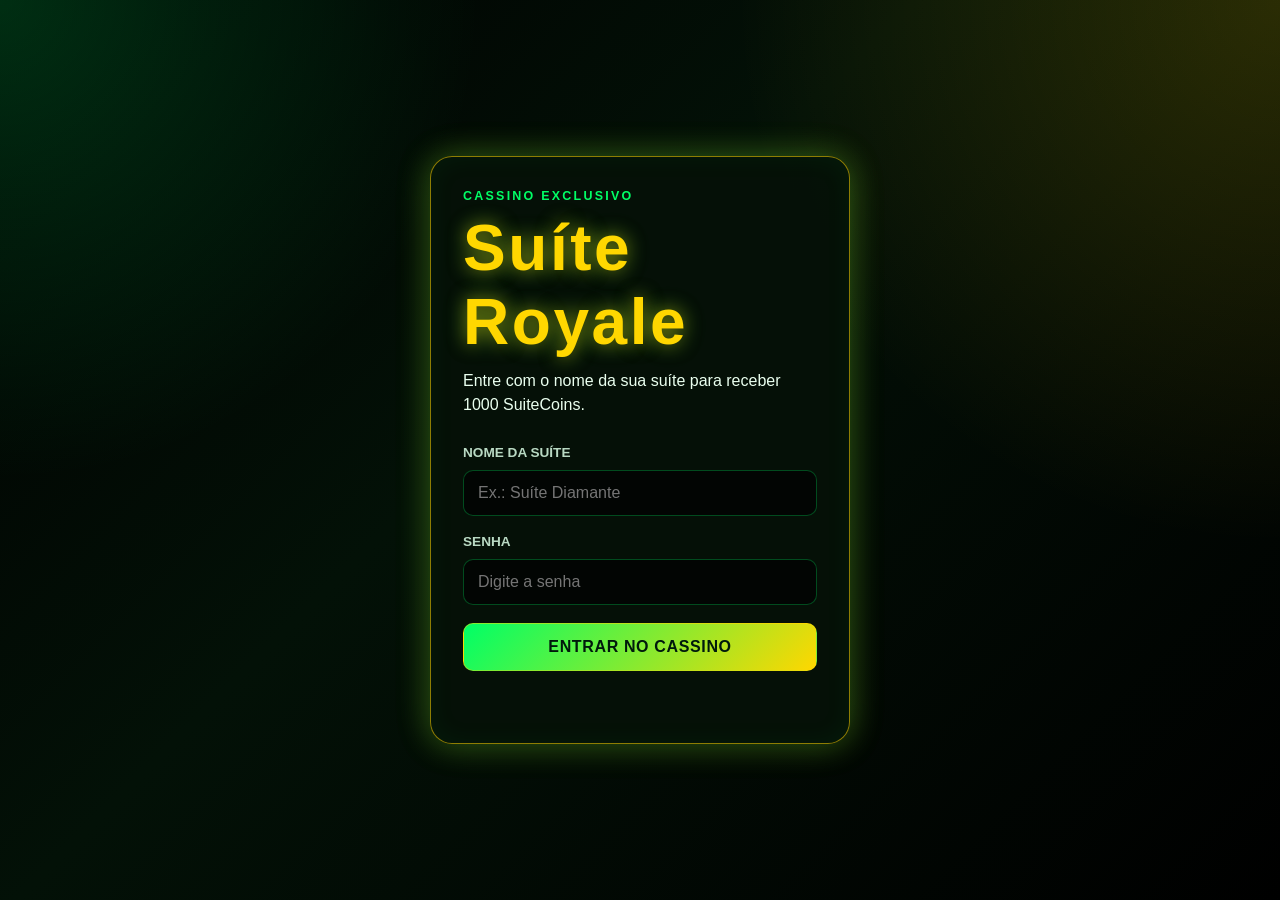
<file: index.html>
<!DOCTYPE html>
<html lang="pt-BR">
<head>
  <meta charset="UTF-8">
  <meta name="viewport" content="width=device-width, initial-scale=1.0">
  <title>Suíte Royale Login</title>
  <link rel="stylesheet" href="styles.css">
</head>
<body class="login-page">
  <main class="login-container" aria-labelledby="login-title">
    <p class="eyebrow">Cassino Exclusivo</p>
    <h1 id="login-title">Suíte Royale</h1>
    <p class="subtitle">Entre com o nome da sua suíte para receber 1000 SuiteCoins.</p>

    <form id="loginForm" novalidate>
      <label for="username">Nome da Suíte</label>
      <input type="text" id="username" name="username" placeholder="Ex.: Suíte Diamante" autocomplete="username">

      <label for="password">Senha</label>
      <input type="password" id="password" name="password" placeholder="Digite a senha" autocomplete="current-password">

      <button type="submit">Entrar no Cassino</button>
      <p id="message" class="message" role="alert" aria-live="polite"></p>
    </form>
  </main>

  <script src="login.js"></script>
</body>
</html>
</file>
<file: styles.css>
:root {
  --black: #000000;
  --panel: #061108;
  --panel-soft: #0b1d10;
  --green-dark: #006633;
  --green-neon: #00ff66;
  --gold: #ffd700;
  --gold-deep: #b8860b;
  --gold-hover: #ffea70;
  --white: #ffffff;
  --text: #fffbe8;
  --muted: #b9d9c3;
  --danger: #ff6b6b;
  --success: #8dffb3;
}

* {
  box-sizing: border-box;
}

body {
  min-height: 100vh;
  margin: 0;
  font-family: Arial, Helvetica, sans-serif;
  color: var(--text);
  background:
    radial-gradient(circle at top left, rgba(0, 255, 102, 0.18), transparent 30rem),
    radial-gradient(circle at top right, rgba(255, 215, 0, 0.16), transparent 34rem),
    linear-gradient(135deg, #000000 0%, #031107 42%, #000000 100%);
}

.login-page,
.casino-page {
  display: flex;
  align-items: center;
  justify-content: center;
  padding: 24px;
}

.login-page {
  min-height: 100vh;
}

.casino-page {
  align-items: flex-start;
}

.login-container,
.casino-shell {
  width: min(100%, 420px);
  border: 1px solid rgba(255, 215, 0, 0.55);
  border-radius: 22px;
  background: rgba(6, 17, 8, 0.95);
  box-shadow: 0 0 35px rgba(0, 255, 102, 0.18), 0 0 35px rgba(255, 215, 0, 0.22), inset 0 0 28px rgba(0, 255, 102, 0.05);
  padding: 32px;
}

.casino-shell {
  width: min(100%, 1220px);
}

.casino-header {
  display: grid;
  place-items: center;
  gap: 10px;
}

.casino-logo {
  width: min(100%, 540px);
  filter: drop-shadow(0 0 18px rgba(0, 255, 102, 0.45)) drop-shadow(0 0 18px rgba(255, 215, 0, 0.24));
}

.eyebrow {
  margin: 0 0 8px;
  color: var(--green-neon);
  font-size: 0.78rem;
  font-weight: 800;
  letter-spacing: 0.18em;
  text-transform: uppercase;
}

h1,
h2,
h3,
p {
  margin-top: 0;
}

h1 {
  margin-bottom: 10px;
  color: var(--gold);
  font-size: clamp(2rem, 6vw, 4rem);
  letter-spacing: 0.04em;
  text-shadow: 0 0 18px rgba(255, 215, 0, 0.5), 0 0 24px rgba(0, 255, 102, 0.25);
}

.subtitle {
  margin-bottom: 28px;
  color: #eaffef;
  line-height: 1.5;
}

form {
  display: grid;
  gap: 10px;
}

label,
.panel-label {
  color: var(--muted);
  font-size: 0.85rem;
  font-weight: 700;
  text-transform: uppercase;
}

input {
  width: 100%;
  padding: 13px 14px;
  margin-bottom: 8px;
  border: 1px solid rgba(0, 255, 102, 0.28);
  border-radius: 10px;
  outline: none;
  background: #020503;
  color: var(--text);
  font-size: 1rem;
}

input:focus {
  border-color: var(--green-neon);
  box-shadow: 0 0 0 3px rgba(0, 255, 102, 0.16);
}

button {
  width: 100%;
  padding: 14px;
  border: 1px solid rgba(255, 215, 0, 0.45);
  border-radius: 10px;
  background: linear-gradient(135deg, var(--green-neon), var(--gold));
  color: #001a0c;
  cursor: pointer;
  font-size: 1rem;
  font-weight: 900;
  letter-spacing: 0.04em;
  text-transform: uppercase;
  transition: transform 0.2s ease, box-shadow 0.2s ease, background 0.2s ease, opacity 0.2s ease;
}

button:hover:not(:disabled) {
  transform: translateY(-1px);
  background: linear-gradient(135deg, var(--gold-hover), var(--green-neon));
  box-shadow: 0 8px 24px rgba(0, 255, 102, 0.25), 0 0 18px rgba(255, 215, 0, 0.22);
}

button:disabled {
  cursor: not-allowed;
  opacity: 0.45;
}

.message {
  min-height: 22px;
  margin: 8px 0 0;
  color: var(--danger);
  font-weight: 700;
  text-align: center;
}

.hero-card {
  width: 100%;
  margin-bottom: 24px;
  padding-bottom: 18px;
  border-bottom: 1px solid rgba(0, 255, 102, 0.22);
  text-align: center;
}

.player-panel,
.games-grid,
.future-grid,
.rankings-grid {
  display: grid;
  gap: 18px;
}

.player-panel,
.rankings-grid {
  grid-template-columns: repeat(2, minmax(0, 1fr));
  margin-bottom: 28px;
}

.player-panel > div,
.game-card,
.future-card,
.ranking-card {
  border: 1px solid rgba(255, 215, 0, 0.28);
  border-radius: 18px;
  background:
    linear-gradient(180deg, rgba(0, 255, 102, 0.08), rgba(6, 17, 8, 0.96)),
    radial-gradient(circle at top right, rgba(255, 215, 0, 0.12), transparent 55%);
  padding: 20px;
}

.player-panel strong {
  display: block;
  margin-top: 8px;
  color: var(--gold);
  font-size: clamp(1.3rem, 4vw, 2rem);
  text-shadow: 0 0 16px rgba(255, 215, 0, 0.28);
}

.games-section,
.future-section,
.rankings-section {
  margin-top: 26px;
}

.section-heading {
  margin-bottom: 18px;
  text-align: center;
}

.compact-heading {
  margin-bottom: 14px;
}

.section-heading h2,
.ranking-card h3 {
  margin-bottom: 10px;
  color: var(--gold);
  font-size: clamp(1.4rem, 4vw, 2.4rem);
}

.bet-message {
  min-height: 52px;
  margin: 0 auto;
  max-width: 840px;
  border: 1px solid rgba(0, 255, 102, 0.35);
  border-radius: 14px;
  background: rgba(0, 0, 0, 0.34);
  color: #eaffef;
  font-weight: 700;
  line-height: 1.5;
  padding: 12px 14px;
  transition: border-color 0.2s ease, box-shadow 0.2s ease, color 0.2s ease;
}

.bet-message.win {
  border-color: rgba(0, 255, 102, 0.8);
  box-shadow: 0 0 24px rgba(0, 255, 102, 0.22);
  color: var(--success);
}

.bet-message.loss {
  border-color: rgba(255, 107, 107, 0.7);
  box-shadow: 0 0 20px rgba(255, 107, 107, 0.14);
  color: var(--danger);
}

.ranking-card {
  position: relative;
  overflow: hidden;
}

.ranking-card::before {
  position: absolute;
  inset: 0;
  pointer-events: none;
  content: '';
  background: linear-gradient(120deg, transparent, rgba(0, 255, 102, 0.08), transparent);
}

.ranking-icon {
  display: inline-grid;
  width: 42px;
  height: 42px;
  place-items: center;
  margin-bottom: 10px;
  border-radius: 999px;
  background: #001a0c;
  box-shadow: inset 0 0 0 1px rgba(0, 255, 102, 0.42), 0 0 16px rgba(0, 255, 102, 0.22);
}

.ranking-list {
  display: grid;
  gap: 10px;
  margin: 0;
  padding-left: 22px;
}

.ranking-list li {
  color: var(--white);
  line-height: 1.35;
}

.ranking-list li::marker {
  color: var(--gold);
  font-weight: 900;
}

.ranking-list span,
.ranking-list strong {
  display: block;
}

.ranking-list strong {
  color: var(--green-neon);
  font-size: 0.92rem;
}

.games-grid {
  grid-template-columns: repeat(3, minmax(0, 1fr));
}

.game-card {
  position: relative;
  display: flex;
  min-height: 410px;
  flex-direction: column;
  overflow: hidden;
  transition: border-color 0.25s ease, box-shadow 0.25s ease, transform 0.25s ease;
}

.game-card::after {
  position: absolute;
  inset: 0;
  pointer-events: none;
  content: '';
  opacity: 0;
  transition: opacity 0.25s ease;
}

.game-card.is-betting {
  box-shadow: 0 0 26px rgba(255, 215, 0, 0.18), 0 0 30px rgba(0, 255, 102, 0.12);
}

.game-card.is-winning {
  animation: cardPulseWin 0.75s ease;
  border-color: rgba(0, 255, 102, 0.9);
  box-shadow: 0 0 34px rgba(0, 255, 102, 0.28), 0 0 20px rgba(255, 215, 0, 0.18);
}

.game-card.is-losing {
  animation: cardShakeLoss 0.45s ease;
  border-color: rgba(255, 107, 107, 0.85);
  box-shadow: 0 0 28px rgba(255, 107, 107, 0.12);
}

.game-card.is-winning::after {
  background: radial-gradient(circle, rgba(0, 255, 102, 0.2), transparent 58%);
  opacity: 1;
}

.game-card.is-losing::after {
  background: radial-gradient(circle, rgba(255, 107, 107, 0.14), transparent 58%);
  opacity: 1;
}

.game-icon,
.future-card span {
  display: inline-grid;
  width: 48px;
  height: 48px;
  place-items: center;
  margin-bottom: 14px;
  border-radius: 50%;
  background: linear-gradient(135deg, var(--gold), var(--green-neon));
  color: #001a0c;
  font-size: 1.45rem;
  box-shadow: 0 0 18px rgba(0, 255, 102, 0.24);
}

.game-type {
  margin-bottom: 8px;
  color: var(--green-neon);
  font-size: 0.76rem;
  font-weight: 900;
  letter-spacing: 0.08em;
  text-transform: uppercase;
}

.game-card h3 {
  margin: 0 0 10px;
  color: var(--gold);
  font-size: 1.18rem;
}

.game-card p:not(.game-type) {
  color: #eaffef;
  line-height: 1.5;
}

.game-meta {
  display: grid;
  gap: 8px;
  margin: auto 0 14px;
}

.game-meta span {
  display: inline-flex;
  justify-content: center;
  border: 1px solid rgba(0, 255, 102, 0.25);
  border-radius: 999px;
  background: rgba(0, 0, 0, 0.32);
  color: #fff4ad;
  font-size: 0.86rem;
  font-weight: 700;
  padding: 7px 10px;
}

.card-balance {
  color: var(--green-neon);
}

.card-result {
  min-height: 72px;
  border: 1px solid rgba(255, 215, 0, 0.22);
  border-radius: 12px;
  background: rgba(0, 0, 0, 0.3);
  color: #eaffef;
  font-size: 0.9rem;
  font-weight: 700;
  margin-bottom: 14px;
  padding: 10px;
}

.card-result.win {
  border-color: rgba(0, 255, 102, 0.75);
  color: var(--success);
}

.card-result.loss {
  border-color: rgba(255, 107, 107, 0.72);
  color: var(--danger);
}

.bet-button {
  margin-top: auto;
}

.future-grid {
  grid-template-columns: repeat(3, minmax(0, 1fr));
}

.future-card {
  min-height: 180px;
  opacity: 0.88;
}

.future-card strong {
  display: block;
  margin-bottom: 8px;
  color: var(--gold);
  font-size: 1.1rem;
}

.future-card p {
  margin-bottom: 0;
  color: #eaffef;
  line-height: 1.45;
}

.secondary-button {
  display: block;
  width: min(100%, 220px);
  margin: 28px auto 0;
  background: transparent;
  color: var(--green-neon);
  border: 1px solid var(--green-neon);
}

.secondary-button:hover {
  background: rgba(0, 255, 102, 0.12);
  color: var(--white);
}

@keyframes cardPulseWin {
  0% {
    transform: scale(1);
  }

  45% {
    transform: scale(1.025);
  }

  100% {
    transform: scale(1);
  }
}

@keyframes cardShakeLoss {
  0%,
  100% {
    transform: translateX(0);
  }

  25% {
    transform: translateX(-5px);
  }

  50% {
    transform: translateX(5px);
  }

  75% {
    transform: translateX(-3px);
  }
}

@media (max-width: 1040px) {
  .games-grid,
  .future-grid {
    grid-template-columns: repeat(2, minmax(0, 1fr));
  }
}

@media (max-width: 760px) {
  .player-panel,
  .rankings-grid,
  .games-grid,
  .future-grid {
    grid-template-columns: 1fr;
  }

  .login-container,
  .casino-shell {
    padding: 24px;
  }

  .casino-logo {
    width: min(100%, 420px);
  }
}
</file>
